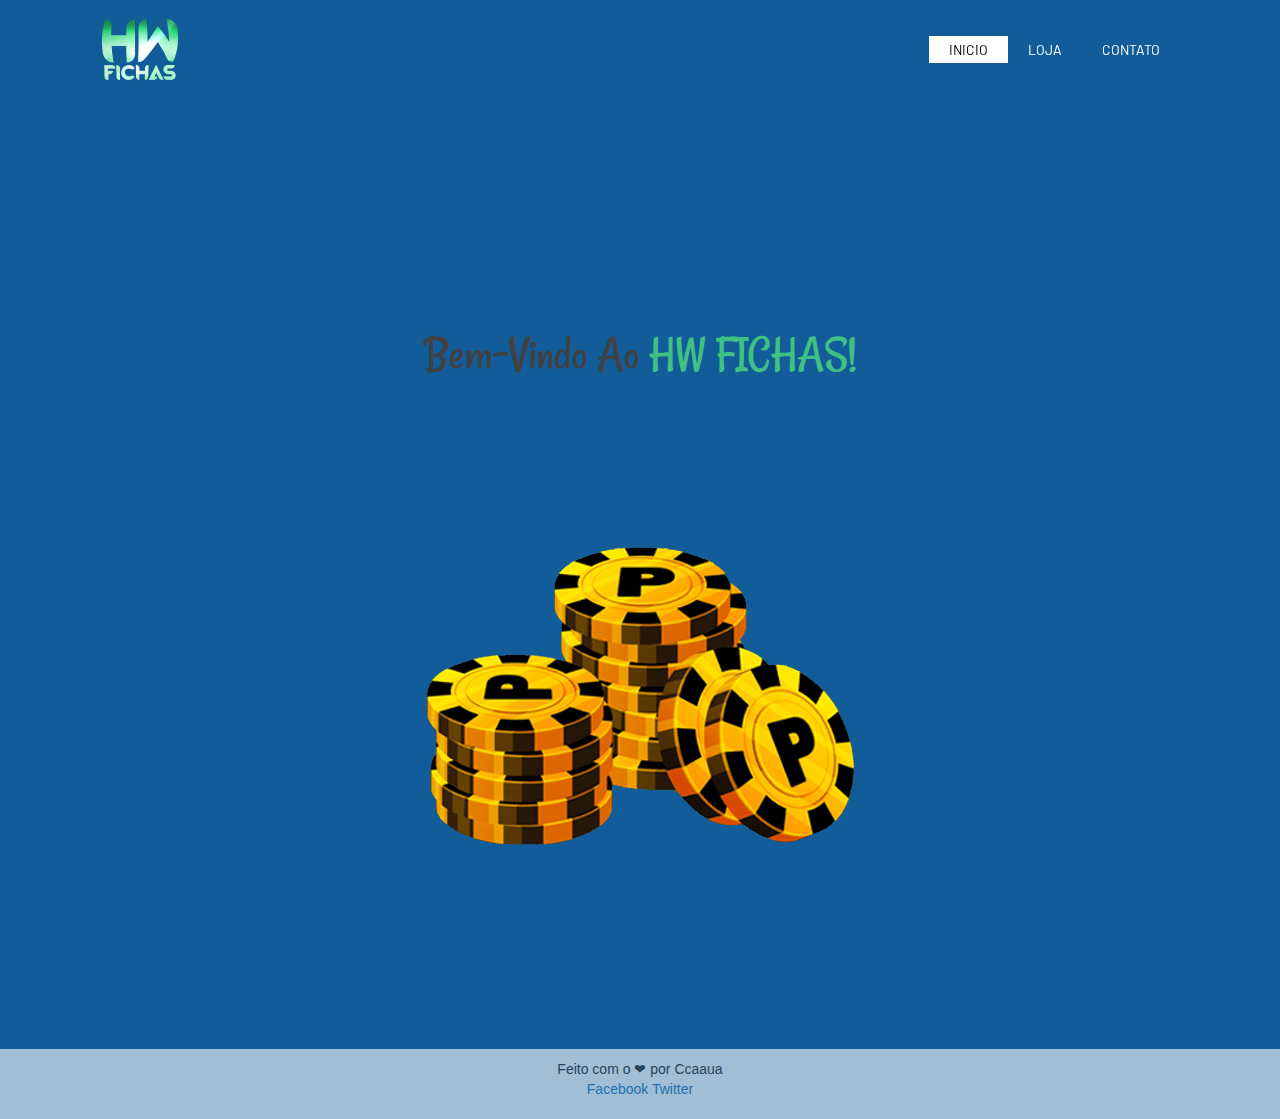
<file: index.html>
<!DOCTYPE html>
<html>
<head>
<title>Início</title>
<meta charset="UTF-8">

<meta name="viewport" content="width=device-width, initial-scale=1">

<link rel="stylesheet" href="teste.css">
<link rel="stylesheet" type="text/css" href="style.css">
<link rel="stylesheet" href="https://cdnjs.cloudflare.com/ajax/libs/font-awesome/4.7.0/css/font-awesome.min.css">
<link rel="stylesheet" href="bootstrap/css/bootstrap.css">
<link rel="stylesheet" href="styles.css">
<link rel="stylesheet" href="style.css" type="text/css" />
<link href="https://fonts.googleapis.com/css?family=Dosis" rel="stylesheet"> 
<link href="https://fonts.googleapis.com/css?family=Rancho" rel="stylesheet"> 


<script src="https://code.jquery.com/jquery-3.2.1.js"> </script>
<script src="bootstrap/js/bootstrap.min.js"></script>
<style>
body,h1,h2,h3,h4,h5,h6 {font-family: "Raleway", sans-serif}
</style>
</head>
<body bgcolor="#ffff">

<nav>
<div class="logo">
  <img src="logo.png"> 
</div>

<ul>
  <li><a href="index.html" class="active">Inicio</a></li>
  <li><a href="shop.html">Loja</a></li>
  <li><a href="contato.html">Contato</a></li>

</ul>
</nav>









<center>
</br></br></br></br></br></br></br></br></br></br></br></br></br></br></br></br>
<font size="22" face="Rancho" color="#424242">Bem-Vindo Ao</font><font size="18" face="Rancho" color="#40c183"> HW FICHAS!</font></br>

<img src="Coins-1.png">

</center>
</br></br></br>




<footer id="rodape">
        <div class="container">
          <address>
                       <p>
                      <center>    Feito com o ❤ por Ccaaua<br/>
        
                        <a href="http://www.facebook.com/" target="_blank">Facebook </a>
                                          
                            <a href="http://www.twitter.com/" target="_blank">Twitter </a></center>
                      </p>
          </address>
        </div>
      </footer>
    </div>
</div>


</body>
</html>
</file>
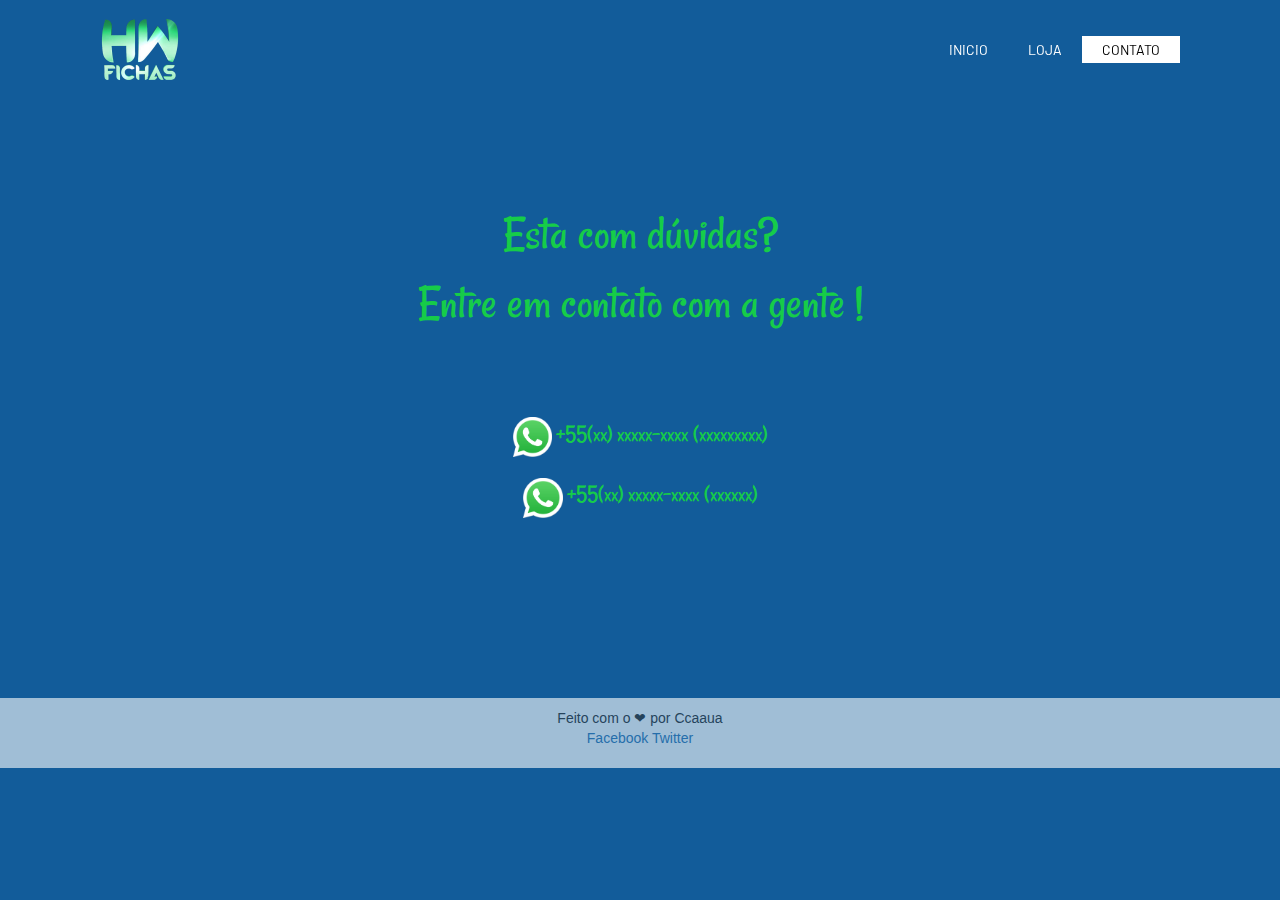
<file: contato.html>
<!DOCTYPE html>
<html>
<head>
<title>Contato</title>
<meta charset="UTF-8">

<meta name="viewport" content="width=device-width, initial-scale=1">

<link rel="stylesheet" href="teste.css">
<link rel="stylesheet" type="text/css" href="style.css">
<link rel="stylesheet" href="https://cdnjs.cloudflare.com/ajax/libs/font-awesome/4.7.0/css/font-awesome.min.css">
<link rel="stylesheet" href="bootstrap/css/bootstrap.css">
<link rel="stylesheet" href="styles.css">
<link rel="stylesheet" href="style.css" type="text/css" />
<link href="https://fonts.googleapis.com/css?family=Dosis" rel="stylesheet"> 
<link href="https://fonts.googleapis.com/css?family=Rancho" rel="stylesheet"> 


<script src="https://code.jquery.com/jquery-3.2.1.js"> </script>
<script src="bootstrap/js/bootstrap.min.js"></script>
<style>
body,h1,h2,h3,h4,h5,h6 {font-family: "Raleway", sans-serif}
</style>
</head>
<body bgcolor="#ffff">

<nav>
<div class="logo">
  <img src="logo.png"> 
</div>

<ul>
  <li><a href="index.html">Inicio</a></li>
  <li><a href="shop.html" >Loja</a></li>
  <li><a href="contato.html"class="active" >Contato</a></li>

</ul>
</nav>

</br></br></br></br></br></br></br></br></br></br>



<center>
  <font size="12" face="Rancho " color="#16cc49">Esta com dúvidas?</font></br>
  <font size="8" face="Rancho" color="#16cc49">Entre em contato com a gente !</font>  </br>
</br></br></br></br>

<img src="what.png" alt="" style="width:40; height:40px;"/> <font size="5" face="Rancho " color="#16cc49">+55(xx) xxxxx-xxxx  (xxxxxxxxx)</font></br></br>

<img src="what.png" alt="" style="width:40; height:40px;"/> <font size="5" face="Rancho " color="#16cc49">+55(xx) xxxxx-xxxx  (xxxxxx)</font></br>
</center>









</br></br></br></br></br></br></br></br></br>
      <footer id="rodape">
        <div class="container">
          <address>
                       <p>
                      <center>    Feito com o ❤ por Ccaaua<br/>
        
                        <a href="http://www.facebook.com/" target="_blank">Facebook </a>
                                          
                            <a href="http://www.twitter.com/" target="_blank">Twitter </a></center>
                      </p>
          </address>
        </div>
      </footer>
    </div>
</div>


</body>
</html>
</file>
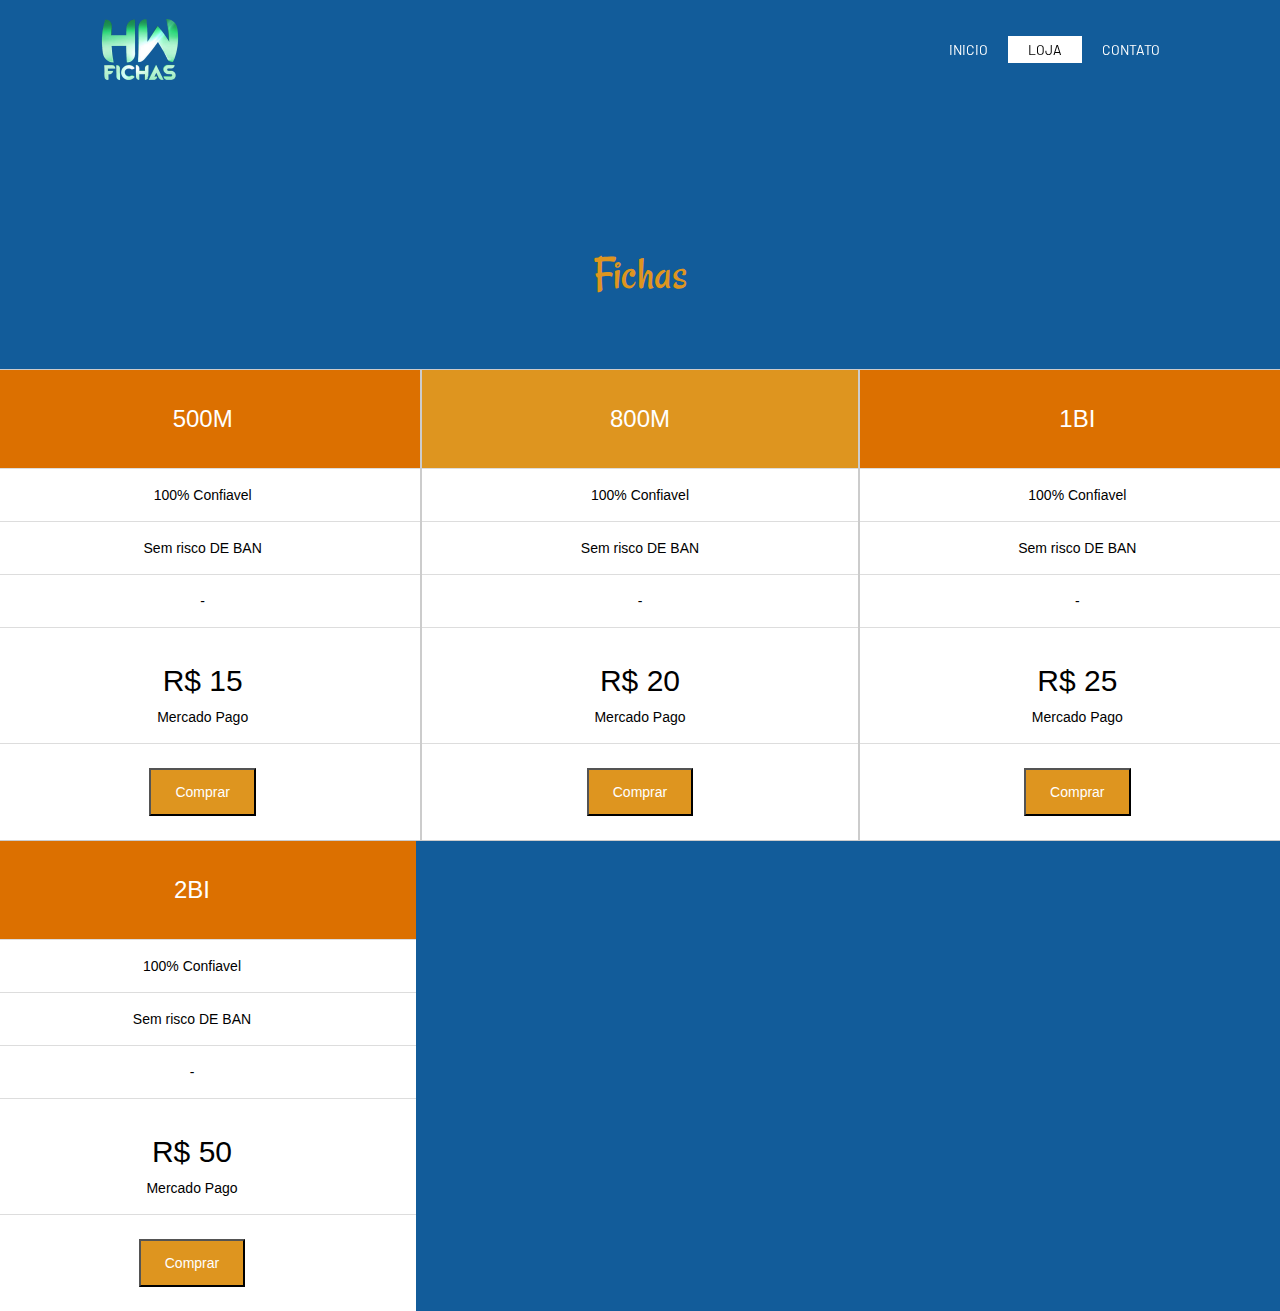
<file: shop.html>
<!DOCTYPE html>
<html>
<head>
<title>Loja</title>
<meta charset="UTF-8">

<meta name="viewport" content="width=device-width, initial-scale=1">

<link rel="stylesheet" href="teste.css">
<link rel="stylesheet" type="text/css" href="style.css">
<link rel="stylesheet" href="https://cdnjs.cloudflare.com/ajax/libs/font-awesome/4.7.0/css/font-awesome.min.css">
<link rel="stylesheet" href="bootstrap/css/bootstrap.css">
<link rel="stylesheet" href="styles.css">
<link rel="stylesheet" href="style.css" type="text/css" />
<link href="https://fonts.googleapis.com/css?family=Dosis" rel="stylesheet"> 
<link href="https://fonts.googleapis.com/css?family=Rancho" rel="stylesheet"> 


<script src="https://code.jquery.com/jquery-3.2.1.js"> </script>
<script src="bootstrap/js/bootstrap.min.js"></script>
<style>
body,h1,h2,h3,h4,h5,h6 {font-family: "Raleway", sans-serif}
</style>
</head>
<body bgcolor="#ffff">

<nav>
<div class="logo">
  <img src="logo.png"> 
</div>

<ul>
  <li><a href="index.html">Inicio</a></li>
  <li><a href="shop.html" class="active">Loja</a></li>
  <li><a href="contato.html">Contato</a></li>

</ul>
</nav>

</br></br></br></br></br></br>


</br> </br> </br> </br> </br> </br> 

<center>
<font size="12" face="Rancho" color="#de951f">Fichas</font></br></br></br></br> 
</center>

    <!-- Tabelas -->
    <div class="teste" style="margin:0 -16px">
      <div class="w3-third botao1">
        <ul class="w3-ul w3-border w3-white w3-center w3-opacity w3-hover-opacity-off">
          <li class="w3-black w3-xlarge w3-padding-32">500M</li>
          <li class="w3-padding-16">100% Confiavel</li>
          <li class="w3-padding-16">Sem risco DE BAN</li>
          <li class="w3-padding-16">-</li>
          <li class="w3-padding-16">
            <h2>R$ 15</h2>
            <span class="w3-opacity">Mercado Pago</span>
          </li>
          <li class="w3-light-grey w3-padding-24">
            <button class="w3-button w3-teal w3-padding-large w3-hover-black">Comprar</button>
          </li>
        </ul>
      </div>
      
      <div class="w3-third botao1">
        <ul class="w3-ul w3-border w3-white w3-center w3-opacity w3-hover-opacity-off">
          <li class="w3-teal w3-xlarge w3-padding-32">800M</li>
          <li class="w3-padding-16">100% Confiavel</li>
          <li class="w3-padding-16">Sem risco DE BAN</li>
          <li class="w3-padding-16">-</li>
          <li class="w3-padding-16">
            <h2>R$ 20</h2>
            <span class="w3-opacity">Mercado Pago</span>
          </li>
          <li class="w3-light-grey w3-padding-24">
            <button class="w3-button w3-teal w3-padding-large w3-hover-black">Comprar</button>
          </li>
        </ul>
      </div>
      
      <div class="w3-third">
        <ul class="w3-ul w3-border w3-white w3-center w3-opacity w3-hover-opacity-off">
          <li class="w3-black w3-xlarge w3-padding-32">1BI</li>
          <li class="w3-padding-16">100% Confiavel</li>
          <li class="w3-padding-16">Sem risco DE BAN</li>
          <li class="w3-padding-16">-</li>
          <li class="w3-padding-16">
            <h2>R$ 25</h2>
            <span class="w3-opacity">Mercado Pago</span>
          </li>
          <li class="w3-light-grey w3-padding-24">
            <button class="w3-button w3-teal w3-padding-large w3-hover-black">Comprar</button>
          </li>
        </ul>
      </div>

      <div class="teste" style="margin:0 -16px">
      <div class="w3-third botao1">
        <ul class="w3-ul w3-white w3-center  ">
          <li class="w3-black w3-xlarge w3-padding-32">2BI</li>
          <li class="w3-padding-16">100% Confiavel</li>
          <li class="w3-padding-16">Sem risco DE BAN</li>
          <li class="w3-padding-16">-</li>
          <li class="w3-padding-16">
            <h2>R$ 50</h2>
            <span class="w3-opacity">Mercado Pago</span>
          </li>
          <li class="w3-light-grey w3-padding-24">
            <button class="w3-button w3-teal w3-padding-large w3-hover-black">Comprar</button>
          </li>
        </ul>
      </div>

    </div>
  </div>
  </br>  </br>

      </br></br></br></br></br></br></br></br></br></br></br></br>




</br></br></br></br></br>
</body>
</html>
</file>
<file: teste.css>
/* anti bolinha chata */
.w3-btn.w3-disabled:hover,.w3-btn:disabled:hover{box-shadow:none}
.w3-badge,.w3-tag{background-color:#000;color:#fff;display:inline-block;padding-left:8px;padding-right:8px;text-align:center}.w3-badge{border-radius:50%}
.w3-ul{list-style-type:none;padding:0;margin:0}.w3-ul li{padding:8px 16px;border-bottom:1px solid #ddd}.w3-ul li:last-child{border-bottom:none}
.w3-tooltip,.w3-display-container{position:relative}.w3-tooltip .w3-text{display:none}.w3-tooltip:hover .w3-text{display:inline-block}

/* fim anti bolinha chata */


.w3-third,.w3-quarter{float:left;width:100%}
.w3-third{width:33.33333%}



.w3-xlarge{font-size:24px!important}.w3-xxlarge{font-size:36px!important}.w3-xxxlarge{font-size:48px!important}.w3-jumbo{font-size:64px!important}
.w3-left-align{text-align:left!important}.w3-right-align{text-align:right!important}.w3-justify{text-align:justify!important}.w3-center{text-align:center!important}
.w3-border-0{border:0!important}.w3-border{border:1px solid #ccc!important}
.w3-margin{margin:16px!important}.w3-margin-top{margin-top:16px!important}.w3-margin-bottom{margin-bottom:16px!important}
.w3-margin-left{margin-left:16px!important}.w3-margin-right{margin-right:16px!important}
.w3-padding-small{padding:4px 8px!important}.w3-padding{padding:8px 16px!important}.w3-padding-large{padding:12px 24px!important}
.w3-padding-16{padding-top:16px!important;padding-bottom:16px!important}.w3-padding-24{padding-top:24px!important;padding-bottom:24px!important}
.w3-padding-32{padding-top:32px!important;padding-bottom:32px!important}.w3-padding-48{padding-top:48px!important;padding-bottom:48px!important}
.w3-padding-64{padding-top:64px!important;padding-bottom:64px!important}




/*   cores */


.w3-teal,.w3-hover-teal:hover{color:#fff!important;background-color:#de951f!important}



.w3-white,.w3-hover-white:hover{color:#000!important;background-color:#fff!important}
.w3-black,.w3-hover-black:hover{color:#fff!important;background-color:#dc7000!important}
.w3-grey,.w3-hover-grey:hover,.w3-gray,.w3-hover-gray:hover{color:#000!important;background-color:#9e9e9e!important}
</file>
<file: style.css>
@import url('https://fonts;googleapis.com/css?family=Roboto:700');
@import url('https://fonts.googleapis.com/css?family=Barlow:700');
body
{
  margin: 0;
  padding: 0;
  font-family: sans-serif;
}
nav
{
  position: fixed;
  top: 0;
  left: 0;
  width: 100%;
  height: 100%;
  padding: 10px 100px;
  box-sizing: border-box;
  transition: ,5s;
}

nav .logo
{
  float: left;
}

nav .logo img
{
  height: 80px;
  transition: .5s;
}
nav.black .logo img
{
 height: 72px; 

}

nav ul
{
  float: right;
  margin: 0;
  padding: 0;
  display: flex;
}

nav ul li
{
  list-style: none;
}

nav ul li a
{
 line-height: 80px; 
 color: #fff;
 padding: 5px 20px;
 font-family: 'Barlow', sans-serif;
 text-decoration: none;
 text-transform: uppercase;
 transition: .5s;
}
nav.black ul li a
{
color: #fff;
line-height: 60px;
}

nav ul li a.active,
nav ul li a:hover
{
 color: #000; 
 background: #fff;
}
</file>
<file: styles.css>
/*FUNDO*/
body{
	background-color: #125c9a;
}
/*FIM FUNDO*/



/*CREDITOS*/
footer#rodape{
	background-color: #fff;
	opacity: 0.6;
}

/*FIM CREDITOS*/
</file>
